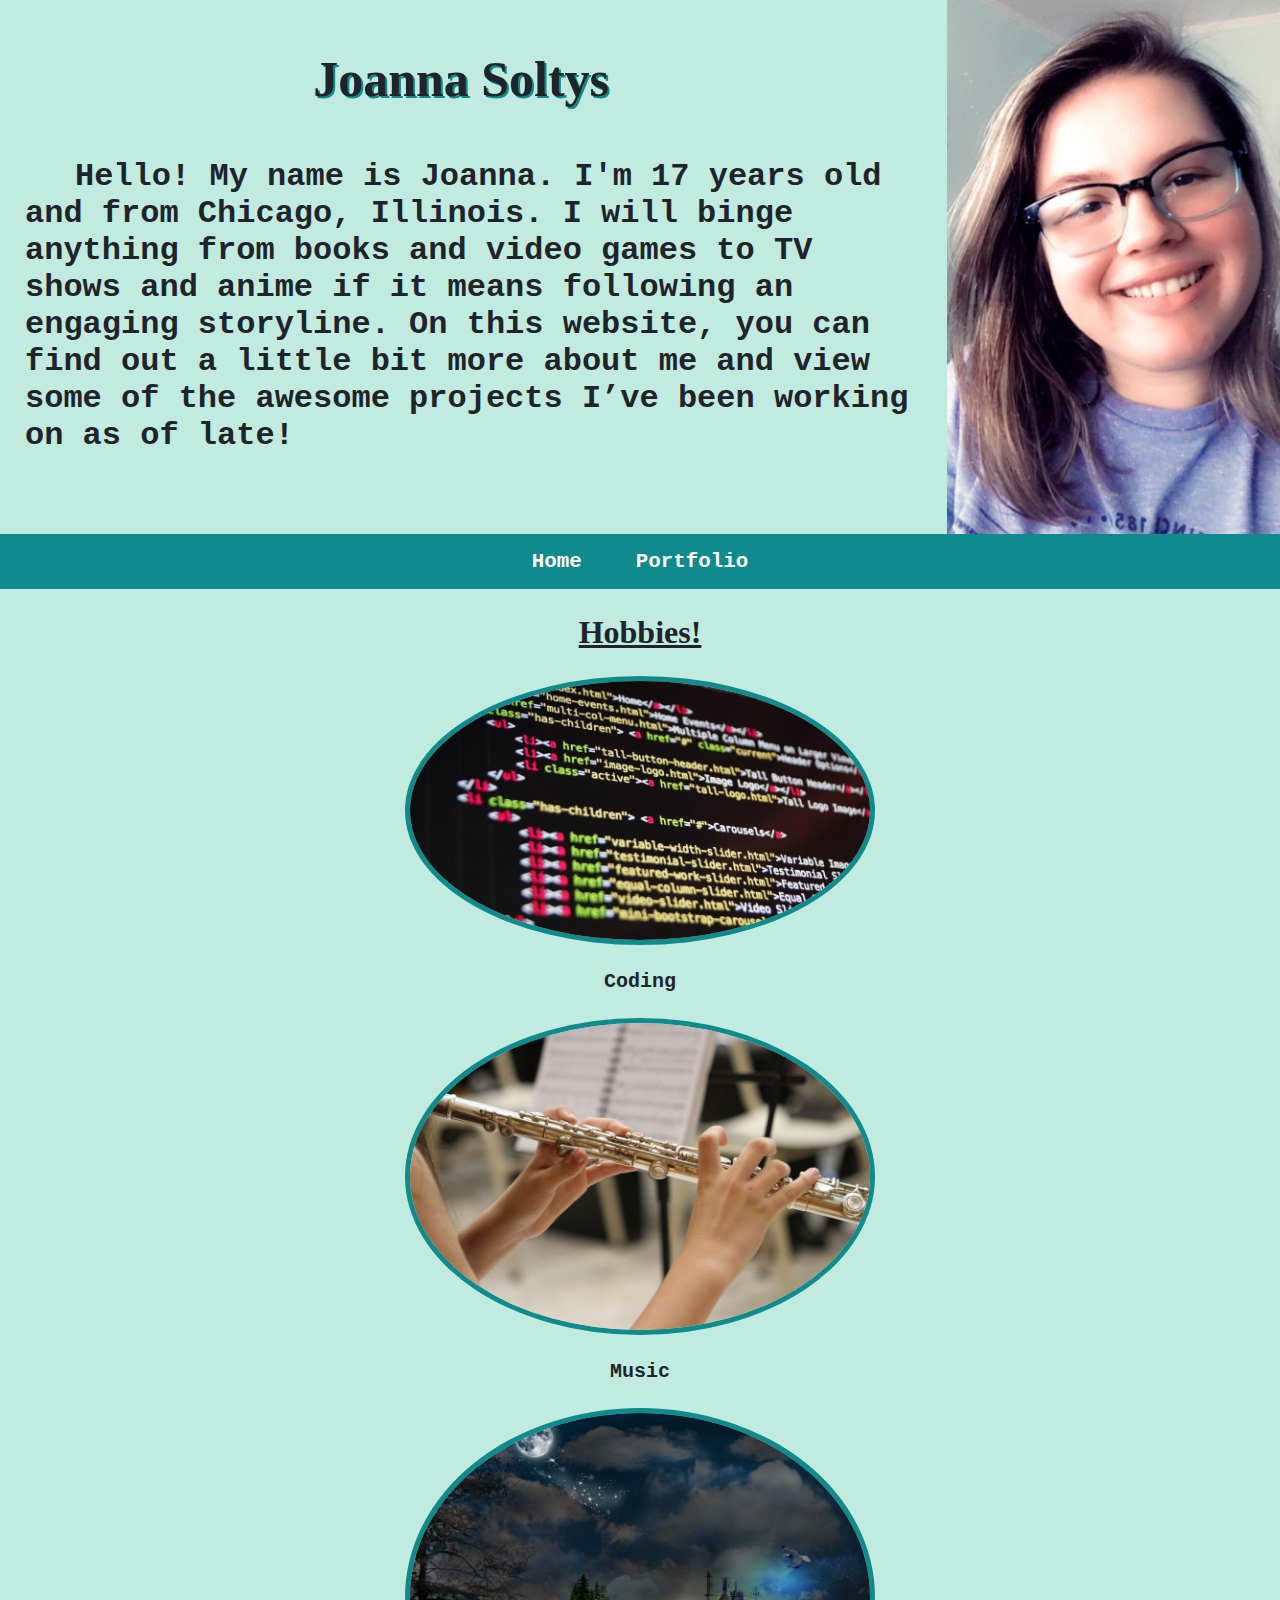
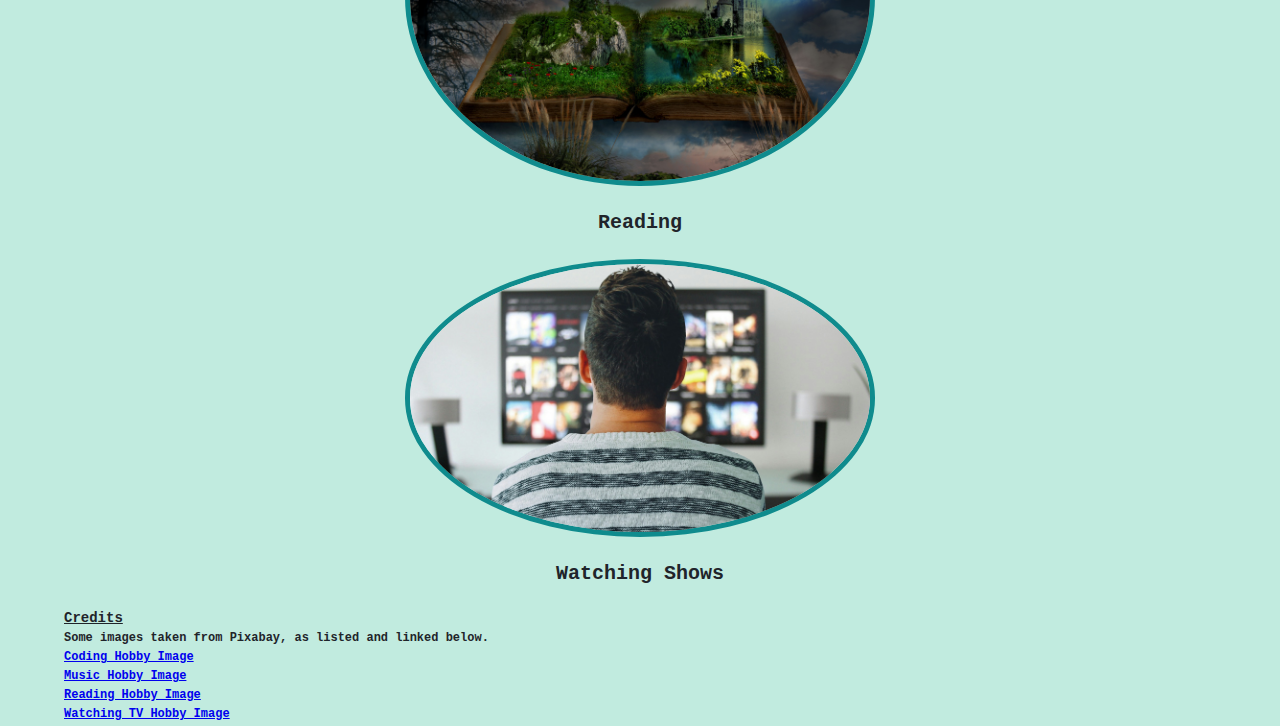
<file: index.html>
<!DOCTYPE html>
<html>
  <head>
    
    <title>Joanna Soltys</title>
    <meta charset="utf-8" />
	  <meta http-equiv="X-UA-Compatible" content="IE=edge" />
	  <meta name="viewport" content="width=device-width, initial-scale=1" />

	  <!-- link the webpage's stylesheet -->
	  <link rel="stylesheet" href="/style.css" />

	  <!-- link the webpage's JavaScript file -->
	  <script src="/script.js" defer></script>

  </head>
  
  <body>
    <header>
    <!--Selfie, name, introduction-->

    <img id="selfie" src="assets/Joanna-Soltys-photo.png" alt="An up-close picture of a girl's smiling face looking directly into the camera. She has shoulder-length brown hair with blonde highlights, brown eyes, and black and blue glasses.">
    <h1 id="name">Joanna Soltys</h1>
    <h3 id="intro-text"> 
      Hello! My name is Joanna. I'm 17 years old and from Chicago, Illinois. I will binge anything from books and video games to TV shows and anime if it means following an engaging storyline. On this website, you can find out a little bit more about me and view some of the awesome projects I’ve been working on as of late! 
    </h3>
    
    </header>


    <nav>
      <ul>
        <li>
          <a href="index.html"> Home </a>
        </li>
        <li>
          <a href="portfolio.html"> Portfolio </a>
         </li>
      </ul>
    </nav>


    <main id="home-main">
      <!--Listing hobbies of mine-->
      <h2> Hobbies! </h2>      

      <img class="hobby-photos" src="assets/coding.jpg" alt="A picture of red, green, and yellow HTML code on a black screen.">
      <h4 class="hobby-names"> Coding </h4>

      <img class="hobby-photos" src="assets/music.jpg" alt="A picture of two thin hands and arms holding a flute in playing position with blurred sheet music on a music stand in the background.">
      <h4 class="hobby-names"> Music </h4>

      <img class="hobby-photos" src="assets/reading.jpg" alt="A picture of an open book that opens out to a nature landscape. This landscape includes vibrant grass, red and yellow flowers, a cliff, a lake, a castle, a tree, birds, and a night sky with the moon, stars, and clouds."" >
      <h4 class="hobby-names"> Reading </h4>

      <img class="hobby-photos" src="assets/watching-TV.jpg" alt="A man with black hair and a black and white striped shirt sits with his back to the camera, watching a TV that appears to be presenting a streaming service displaying a selection of shows or movies in the background. A lamp stands on both far edges of the photo.">
      <h4 class="hobby-names"> Watching Shows </h4>

      <!--Crediting Images-->
      <h5>Credits</h5>

      <h6>Some images taken from Pixabay, as listed and linked below.</h6>
      <h6><a href="https://pixabay.com/images/id-1076536/"> Coding Hobby Image </a></h6>
      <h6><a href="https://pixabay.com/images/id-3090204/"> Music Hobby Image </a></h6>
      <h6><a href="https://pixabay.com/images/id-2152349/"> Reading Hobby Image </a></h6>
      <h6><a href="https://pixabay.com/images/id-3774381/"> Watching TV Hobby Image </a></h6>


      </main>

    
  </body>
</html>
</file>
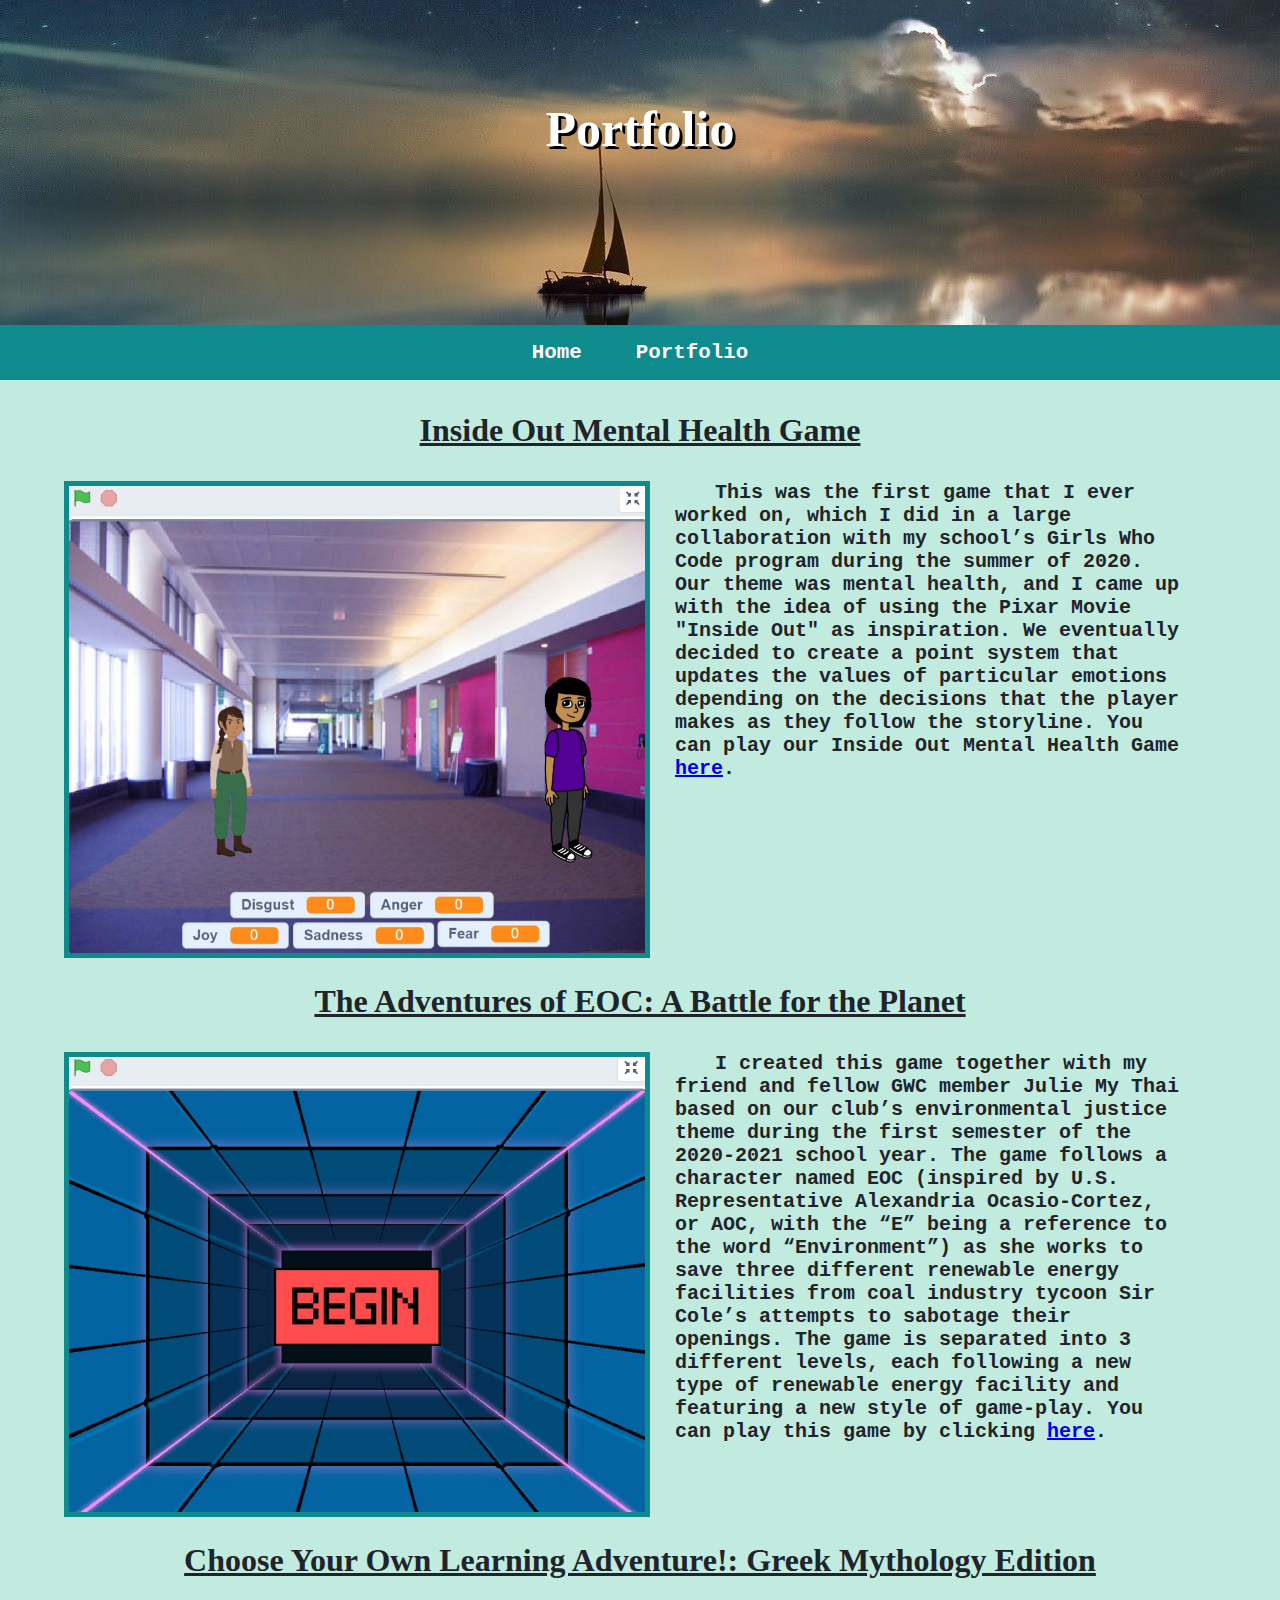
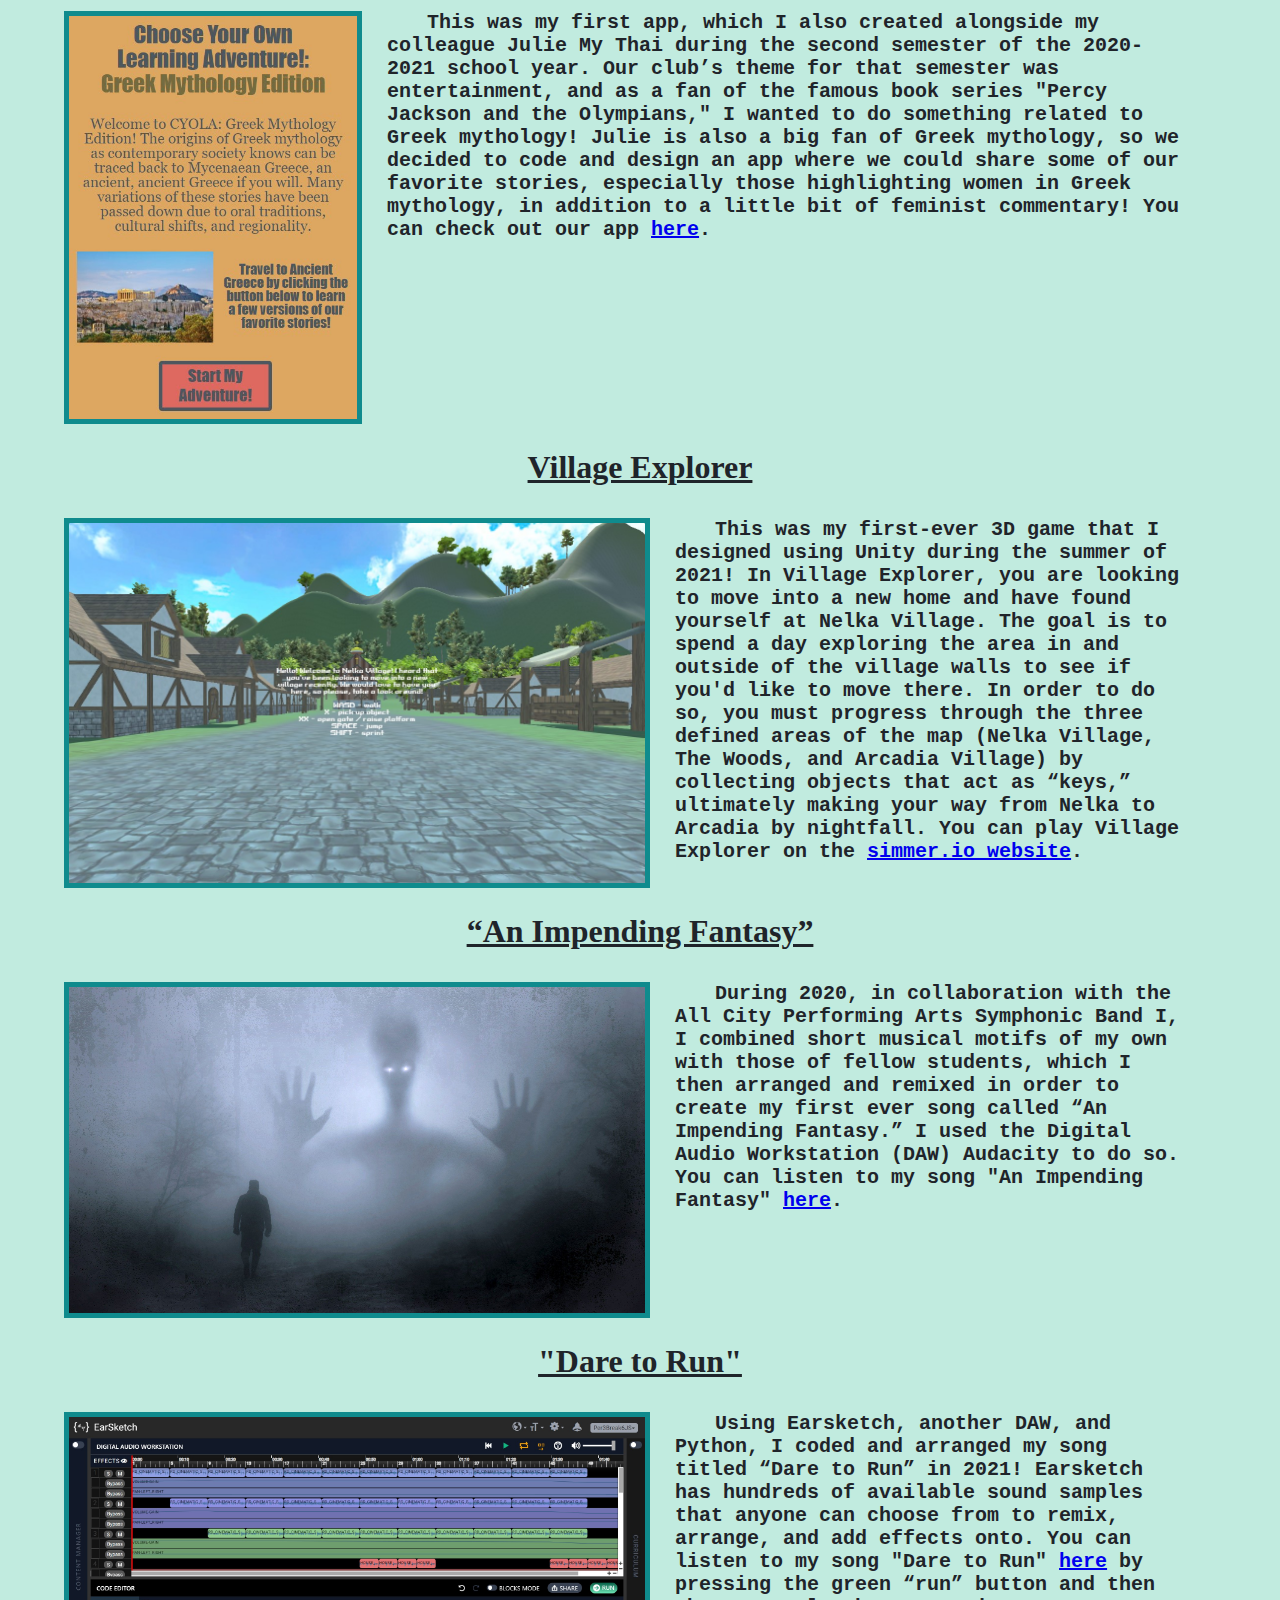
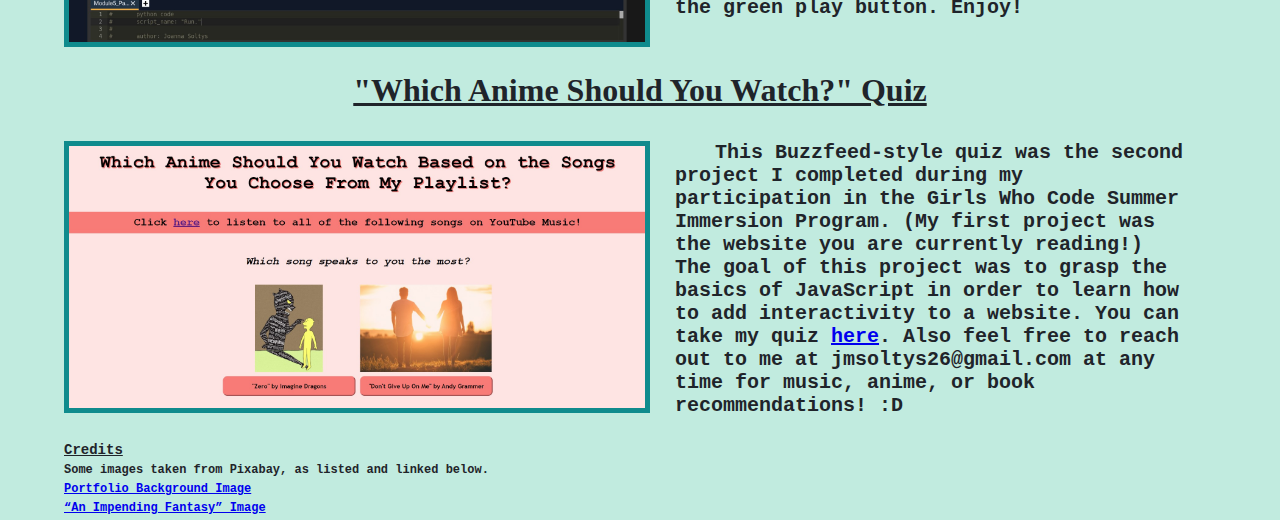
<file: portfolio.html>
<!DOCTYPE html>
<html>
  <head>
    
    <title> Joanna Soltys </title>
    <meta charset="utf-8" />
	  <meta http-equiv="X-UA-Compatible" content="IE=edge" />
	  <meta name="viewport" content="width=device-width, initial-scale=1" />

	  <!-- link the webpage's stylesheet -->
	  <link rel="stylesheet" href="/style.css" />

	  <!-- link the webpage's JavaScript file -->
	  <script src="/script.js" defer></script>

  </head>
  
  <body>
    <header>
    
    <h1 id="portfolio-background">Portfolio</h1>
    <!--
      IF EVER WANT TO CHANGE BACKGROUND IMAGE BACK TO A REGULAR IMAGE, HERE IS THE OLD CODE:
     <img src="assets/portfolio-background.jpg" alt="A lone sailing boat sits on the water during late dusk. The night sky reflects onto the water with faint clouds and light from the nearly set sun visible in the background."
    -->
    
    </header>


    <nav>
      <ul>
        <li>
          <a href="index.html"> Home </a>
        </li>
        <li>
          <a href="portfolio.html"> Portfolio </a>
         </li>
      </ul>
    </nav>


    <main>
      <!--Portfolio Project 1-->
      <h2 class="project-titles"> Inside Out Mental Health Game </h2>
      <img class="portfolio-photos" src="assets/inside-out-game-photo.jpg" alt="The beginning scene of a game is featured, in which there are two characters standing in a school hallway, one of which is a female elf with braided brown hair, a brown tunic with white sleeves, and green pants. The other is a fellow student with short black hair, a purple shirt, and black pants.">
      <p> 
        This was the first game that I ever worked on, which I did in a large collaboration with my school’s Girls Who Code program during the summer of 2020. Our theme was mental health, and I came up with the idea of using the Pixar Movie "Inside Out" as inspiration. We eventually decided to create a point system that updates the values of particular emotions depending on the decisions that the player makes as they follow the storyline. You can play our Inside Out Mental Health Game <a href="https://scratch.mit.edu/projects/415135477"> here</a>.
      </p>

      <!--Portfolio Project 2-->
      <h2 class="project-titles"> The Adventures of EOC: A Battle for the Planet </h2>
      <img class="portfolio-photos" src="assets/EOC-game.jpg" alt="A start screen to a game is shown with a bright red button stating 'BEGIN' in the middle of a a blue background that appears to be a rectangular tunnel.">
      <p> 
        I created this game together with my friend and fellow GWC member Julie My Thai based on our club’s environmental justice theme during the first semester of the 2020-2021 school year. The game follows a character named EOC (inspired by U.S. Representative Alexandria Ocasio-Cortez, or AOC, with the “E” being a reference to the word “Environment”) as she works to save three different renewable energy facilities from coal industry tycoon Sir Cole’s attempts to sabotage their openings. The game is separated into 3 different levels, each following a new type of renewable energy facility and featuring a new style of game-play. You can play this game by clicking <a href="https://scratch.mit.edu/projects/461558657"> here</a>.
      </p>

      <!--Portfolio Project 3-->
      <h2 class="project-titles"> Choose Your Own Learning Adventure!: Greek Mythology Edition </h2>
      <img id="CYOLA-app-photo" class="portfolio-photos" src="assets/greek-mythology-app-photo.jpg" alt="A bronze opening screen to an app is shown, displaying the title of the app, which is 'Choose Your Own Learning Adventure!: Greek Mythology Edition.' Below the title is a short description describing how the app contains information about variations of various stories from Greek Mythology, followed by a red button at the bottom that states 'Start My Adventure' that will let the user explore the app.">
      <p> 
        This was my first app, which I also created alongside my colleague Julie My Thai during the second semester of the 2020-2021 school year. Our club’s theme for that semester was entertainment, and as a fan of the famous book series "Percy Jackson and the Olympians," I wanted to do something related to Greek mythology! Julie is also a big fan of Greek mythology, so we decided to code and design an app where we could share some of our favorite stories, especially those highlighting women in Greek mythology, in addition to a little bit of feminist commentary! You can check out our app <a href="https://studio.code.org/projects/applab/bXPqCKsNlzONKICmZ-xBC_DigTxAYxzaFGwyDq6jiXg"> here</a>.
      </p>

      <!--Portfolio Project 4-->
      <h2 class="project-titles"> Village Explorer </h2>
      <img class="portfolio-photos" src="assets/Village-Explorer.jpg" alt="A set of game directions written in white text is visible as the player faces a cobblestone path. Medieval houses built out of stone and wood and painted white are visible on both sides of the path.">
      <p> 
        This was my first-ever 3D game that I designed using Unity during the summer of 2021! In Village Explorer, you are looking to move into a new home and have found yourself at Nelka Village. The goal is to spend a day exploring the area in and outside of the village walls to see if you'd like to move there. In order to do so, you must progress through the three defined areas of the map (Nelka Village, The Woods, and Arcadia Village) by collecting objects that act as “keys,” ultimately making your way from Nelka to Arcadia by nightfall. You can play Village Explorer on the <a href=" https://simmer.io/@JMS/village-explorer">  simmer.io website</a>.
      </p>

      <!--Portfolio Project 5-->
      <h2 class="project-titles"> “An Impending Fantasy” </h2>
      <img class="portfolio-photos" src="assets/an-impending-fantasy-photo.jpg" alt="A spooky photo of a dark and foggy forest is shown. In the photo, it is unclear whether or not an individual, who appears only as a black outline, is facing toward or away from a large humanoid spirit with glowing eyes and outstretched hands.">
      <p> 
        During 2020, in collaboration with the All City Performing Arts Symphonic Band I, I combined short musical motifs of my own with those of fellow students, which I then arranged and remixed in order to create my first ever song called “An Impending Fantasy.” I used the Digital Audio Workstation (DAW) Audacity to do so. You can listen to my song "An Impending Fantasy" <a href="https://drive.google.com/file/d/1arx6_b3EJ8f4lLHOjWsRHGeS2Bktxzhz/view?usp=sharing"> here</a>.
      </p>

      <!--Portfolio Project 5-->
      <h2 class="project-titles">"Dare to Run" </h2>
      <img id="earsketch-photo" class="portfolio-photos" src="assets/Run.jpg" alt="A Digital Audio Workstation with sound tracks and their corresponding effects is displayed.">
      <p>
        Using Earsketch, another DAW, and Python, I coded and arranged my song titled “Dare to Run” in 2021! Earsketch has hundreds of available sound samples that anyone can choose from to remix, arrange, and add effects onto. You can listen to my song "Dare to Run" <a href="https://earsketch.gatech.edu/earsketch2/?sharing=PCG4MG7NRMCPtrSw37cO5A"> here</a> by pressing the green “run” button and then the green play button. Enjoy! 
      </p>

      <!--Portfolio Project 6-->
      <h2 class="project-titles"> "Which Anime Should You Watch?" Quiz</h2>
      <img id="quiz-photo" class="portfolio-photos" src="assets/quiz-photo.jpg" alt="A pink website titled 'Which Anime Should You Watch Based on the Songs You Choose From My Playlist?' is displayed alongside its first question. A note is also visible asking the user to click on a link to direct them to a playlist where all songs mentioned in the quiz can be listened to.">
      <p>
        This Buzzfeed-style quiz was the second project I completed during my participation in the Girls Who Code Summer Immersion Program. (My first project was the website you are currently reading!) The goal of this project was to grasp the basics of JavaScript in order to learn how to add interactivity to a website. You can take my quiz <a href="https://joannas-quiz.joannasoltys26.repl.co/"> here</a>. Also feel free to reach out to me at jmsoltys26@gmail.com at any time for music, anime, or book recommendations! :D 
      </p>
    
     <!--Crediting Images-->
      <h5>Credits</h5>

      <h6>Some images taken from Pixabay, as listed and linked below.</h6>
      <h6><a href="https://pixabay.com/images/id-3605547/"> Portfolio Background Image </a></h6>
      <h6><a href="https://pixabay.com/images/id-2847724/"> “An Impending Fantasy” Image </a></h6>

      </main>
    
    
  </body>
</html>
</file>
<file: style.css>
* {
    margin: 0px;
    padding: 0px;
  }
  
  /* STYLE SECTIONING TAGS */
  body {
   background-color: #C1EBDF;
  }
  nav {
    clear: right;
    font-family: 'Courier New', Courier, monospace;
    font-weight: bold;
  }
  main {
    margin-top: 0%;
    margin-bottom: 0%;
    margin-left: 5%;
    margin-right: 5%;
  }
  
  /* STYLE TEXT */
  h1 { /*"Joanna Soltys" & "Portfolio"*/
    color: #1F242A;
    font-size: 50px;
    font-family: "Lucida Handwriting", cursive;
    text-align: center;
    padding-top: 1em;
    padding-bottom: 1em;
    font-weight: bold;
  }
  #name {
    text-shadow: 2px 2px #0F8B8D;
  }
  #portfolio-background {
    text-shadow: 3px 3px black;
  }
  h2 { /*"Hobbies" and portfolio project names*/
    color: #1F242A;
    font-size: 32px;
    font-family: "Lucida Handwriting", cursive;
    text-align: center;
    clear: right;
    font-weight: bold;
    text-decoration: underline;
    margin-top: 25px;
    margin-bottom: 25px;
  }
  h4 { /*Hobby names*/
    color: #1F242A;
    font-size: 20px;
    font-family: 'Courier New', Courier, monospace;
    margin-bottom: 25px;
  }
  h5 { /*Credits Title*/
    color: #1F242A;
    font-size: 14px;
    font-family: 'Courier New', Courier, monospace;
    margin-bottom: 5px;
    font-weight: bold;
    text-decoration: underline;
    clear: left;
  }
  h6 { /*Actual links to images in credits*/
    color: #1F242A;
    font-size: 12px;
    font-family: 'Courier New', Courier, monospace;
    margin-bottom: 5px;
  }
  p { /*Portfolio project descriptions*/
    color: #1F242A;
    font-family: 'Courier New', Courier, monospace;
    font-size: 20px;
    font-weight: bold;
    margin-right: 25px;
    text-indent: 40px;
    margin-bottom: 25px;
  }
  #intro-text { /*short self-introduction*/
    color: #1F242A;
    font-size: 32px;
    font-family: 'Courier New', Courier, monospace;
    padding-left: 25px;
    padding-right: 25px;
    text-indent: 50px;
  }
  .project-titles { /*titles of portfolio projects*/
    clear: left;
    margin-top: 1em;
    margin-bottom: 1em;
  }
  .hobby-names {
    clear: left;
    text-align: center;
  }
  
  /* STYLE IMAGES */
  
  /*HOME PAGE IMAGES*/
  #selfie {
    max-height: 26%;
    max-width: 26%;
    float: right;
    margin-left: 25px;
  }
  .hobby-photos {
    border-radius: 100%;
    max-width: 40%;
    max-height: 10%;
    border: 5px solid #0F8B8D;
    display: block;
    margin-left: auto;
    margin-right: auto;
    margin-top: 25px;
    margin-bottom: 25px;
  }
  
  /*PORTFOLIO PAGE IMAGES*/
  #portfolio-background {
    background-image: url("assets/portfolio-background.jpg");
    padding-top: 100px;
    padding-bottom: 100px;
    color: white;
    height: 125px;
  }
  .portfolio-photos {
    max-width: 50%;
    float: left;
    margin-right: 25px;
    max-height: 20%;
    margin-bottom: 25px;
    border: 5px solid #0F8B8D;
  }
  #CYOLA-app-photo {
    max-height: 1%;
    max-width: 25%;
  }
  
  /* STYLE NAV BAR */
  ul {
    list-style-type: none;
    background-color: #0F8B8D;
    overflow: hidden;
    padding: 1em;
  }
  li {
    display: inline;
  }
  li a {
    text-decoration: none;
    color: white;
    font-size: 1.3em;
    padding: 1em;
  }
  li a:hover {
    background-color: rgb(2, 161, 163);
  }
  nav {
    text-align: center;
  }
</file>
